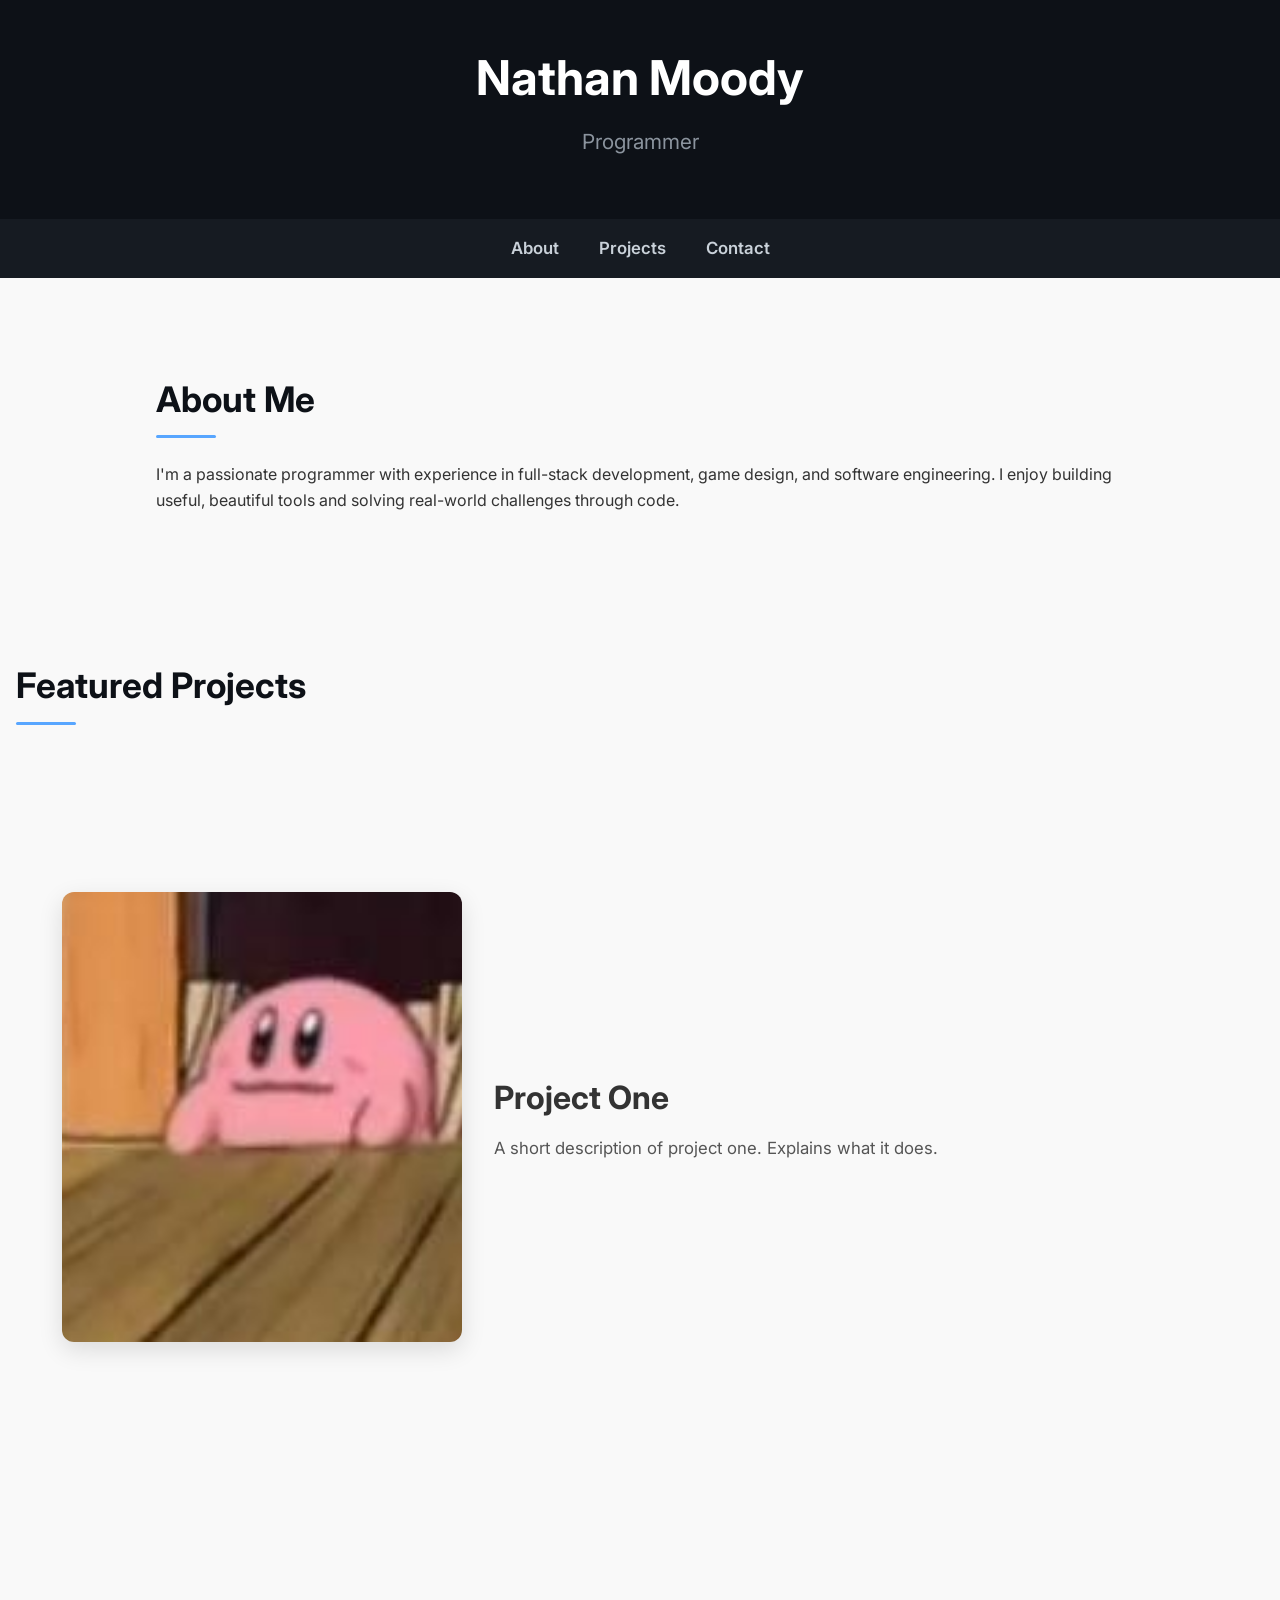
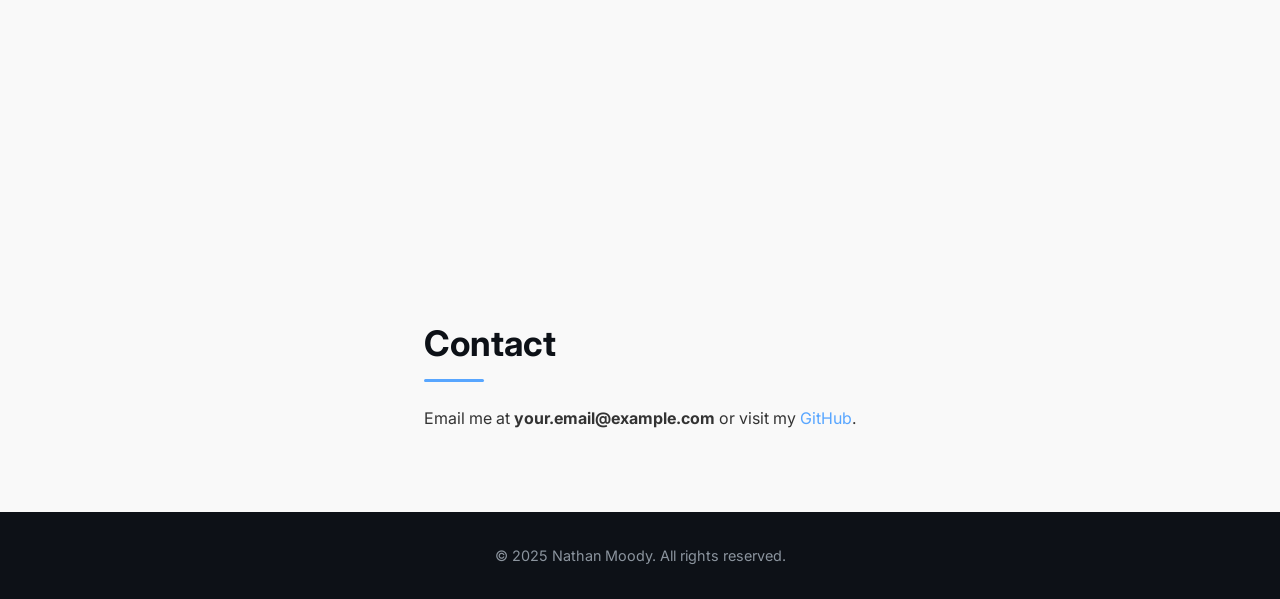
<file: index.html>
<!DOCTYPE html>
<html lang="en">
<head>
    <meta charset="UTF-8" />
    <meta name="viewport" content="width=device-width, initial-scale=1.0" />
    <title>Nathan Moody | Portfolio</title>
    <link href="https://fonts.googleapis.com/css2?family=Inter:wght@400;600;800&display=swap" rel="stylesheet">
    <link rel="stylesheet" href="/style.css">
</head>
<body>
    <!-- This is the wrapper div -->
    <header>
        <h1>Nathan Moody</h1>
        <p>Programmer</p>
    </header>

    <nav>
        <a href="#about">About</a>
        <a href="allprojects.html">Projects</a>
        <a href="#contact">Contact</a>
    </nav>

    <section id="about">
        <h2>About Me</h2>
        <p>
            I'm a passionate programmer with experience in full-stack development, game design, and software engineering.
            I enjoy building useful, beautiful tools and solving real-world challenges through code.
        </p>
    </section>

    <section id="projects" class="projects-wheel">
        <h2>Featured Projects</h2>
        <div class="wheel-stage">
            <article class="wheel-slide">
                <img src="images/project1.png" alt="Project 1">
                <div class="copy">
                    <h3>Project One</h3>
                    <p>A short description of project one. Explains what it does.</p>
                </div>
            </article>

            <article class="wheel-slide">
                <img src="images/project2.png" alt="Project 2">
                <div class="copy">
                    <h3>Project Two</h3>
                    <p>A short description of project two. Explains what it does.</p>
                </div>
            </article>

            <article class="wheel-slide">
                <img src="images/project3.png" alt="Project 3">
                <div class="copy">
                    <h3>Project Three</h3>
                    <p>A short description of project three. Explains what it does.</p>
                </div>
            </article>
        </div>
    </section>





    <section id="contact">
        <h2>Contact</h2>
        <p>
            Email me at <strong>your.email@example.com</strong> or visit my
            <a href="https://github.com/yourusername" target="_blank">GitHub</a>.
        </p>
    </section>

    <footer>
        &copy; 2025 Nathan Moody. All rights reserved.
    </footer>

    <script>
        (() => {
            const section = document.querySelector('.projects-wheel');
            const slides = Array.from(section.querySelectorAll('.wheel-slide'));

            // Set section height dynamically based on number of slides
            section.style.height = `${slides.length * 100}vh`;

            const updateActive = () => {
                const scrollTop = window.scrollY;
                const sectionTop = section.offsetTop;
                const sectionHeight = section.offsetHeight - window.innerHeight;
                let progress = (scrollTop - sectionTop) / sectionHeight;
                progress = Math.min(Math.max(progress, 0), 1);
                const index = Math.floor(progress * slides.length);

                slides.forEach((slide, i) => {
                    slide.classList.toggle('active', i === index);
                });
            };

            window.addEventListener('scroll', updateActive);
            window.addEventListener('resize', updateActive);

            updateActive(); // init
        })();
    </script>


</body>
</html>
</file>
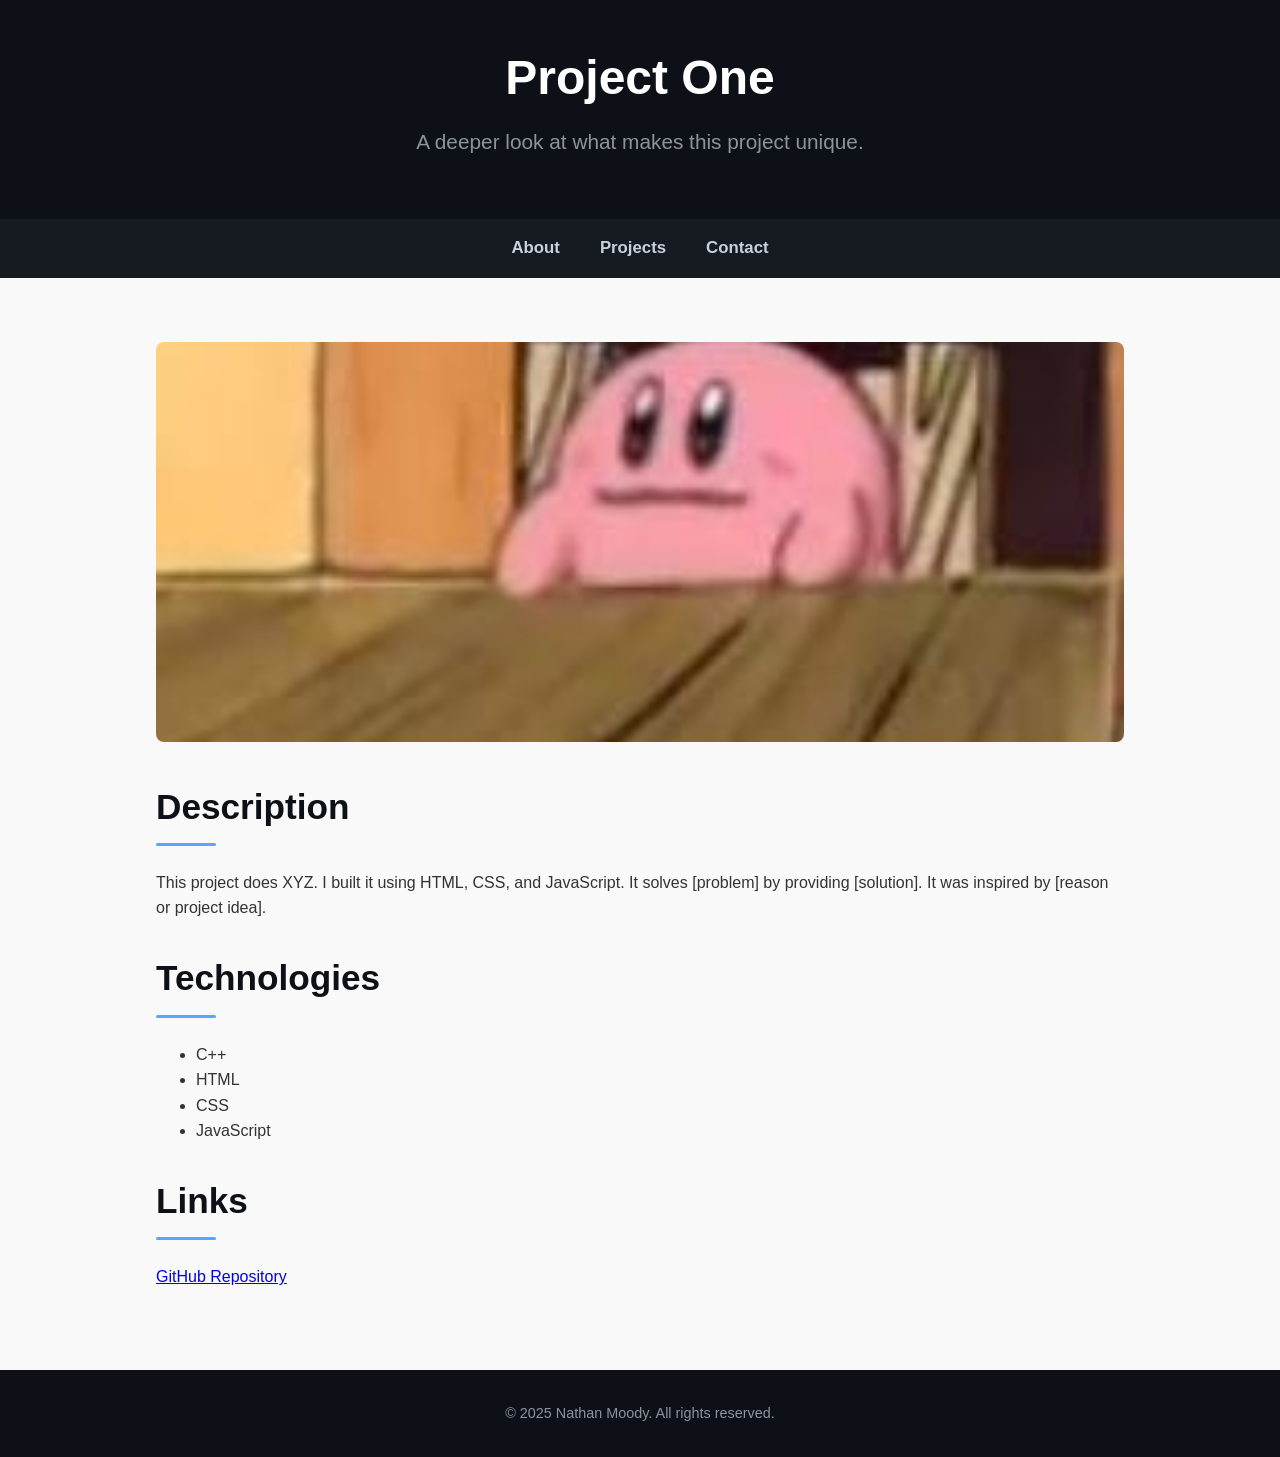
<file: project1.html>
<!DOCTYPE html>
<html lang="en">
<head>
  <meta charset="UTF-8">
  <meta name="viewport" content="width=device-width, initial-scale=1.0">
  <title>Project One | Nathan Moody</title>
  <link rel="stylesheet" href="style.css">
</head>
<body>
  <header>
    <h1>Project One</h1>
    <p>A deeper look at what makes this project unique.</p>
  </header>

  <nav>
    <a href="index.html#about">About</a>
    <a href="/projects.html">Projects</a>
    <a href="index.html#contact">Contact</a>
  </nav>

  <section>
    <img src="/images/project1.png" alt="Project One" style="width:100%; max-height:400px; object-fit:cover; border-radius: 8px;">
    <h2>Description</h2>
    <p>
      This project does XYZ. I built it using HTML, CSS, and JavaScript. It solves [problem] by providing [solution]. It was inspired by [reason or project idea].
    </p>

    <h2>Technologies</h2>
    <ul>
    <li>C++</li>
      <li>HTML</li>
      <li>CSS</li>
      <li>JavaScript</li>
    </ul>

    <h2>Links</h2>
    <p><a href="https://github.com/yourusername/frumpyyy" target="_blank">GitHub Repository</a></p>
  </section>

  <footer>
    &copy; 2025 Nathan Moody. All rights reserved.
  </footer>
</body>
</html>
</file>
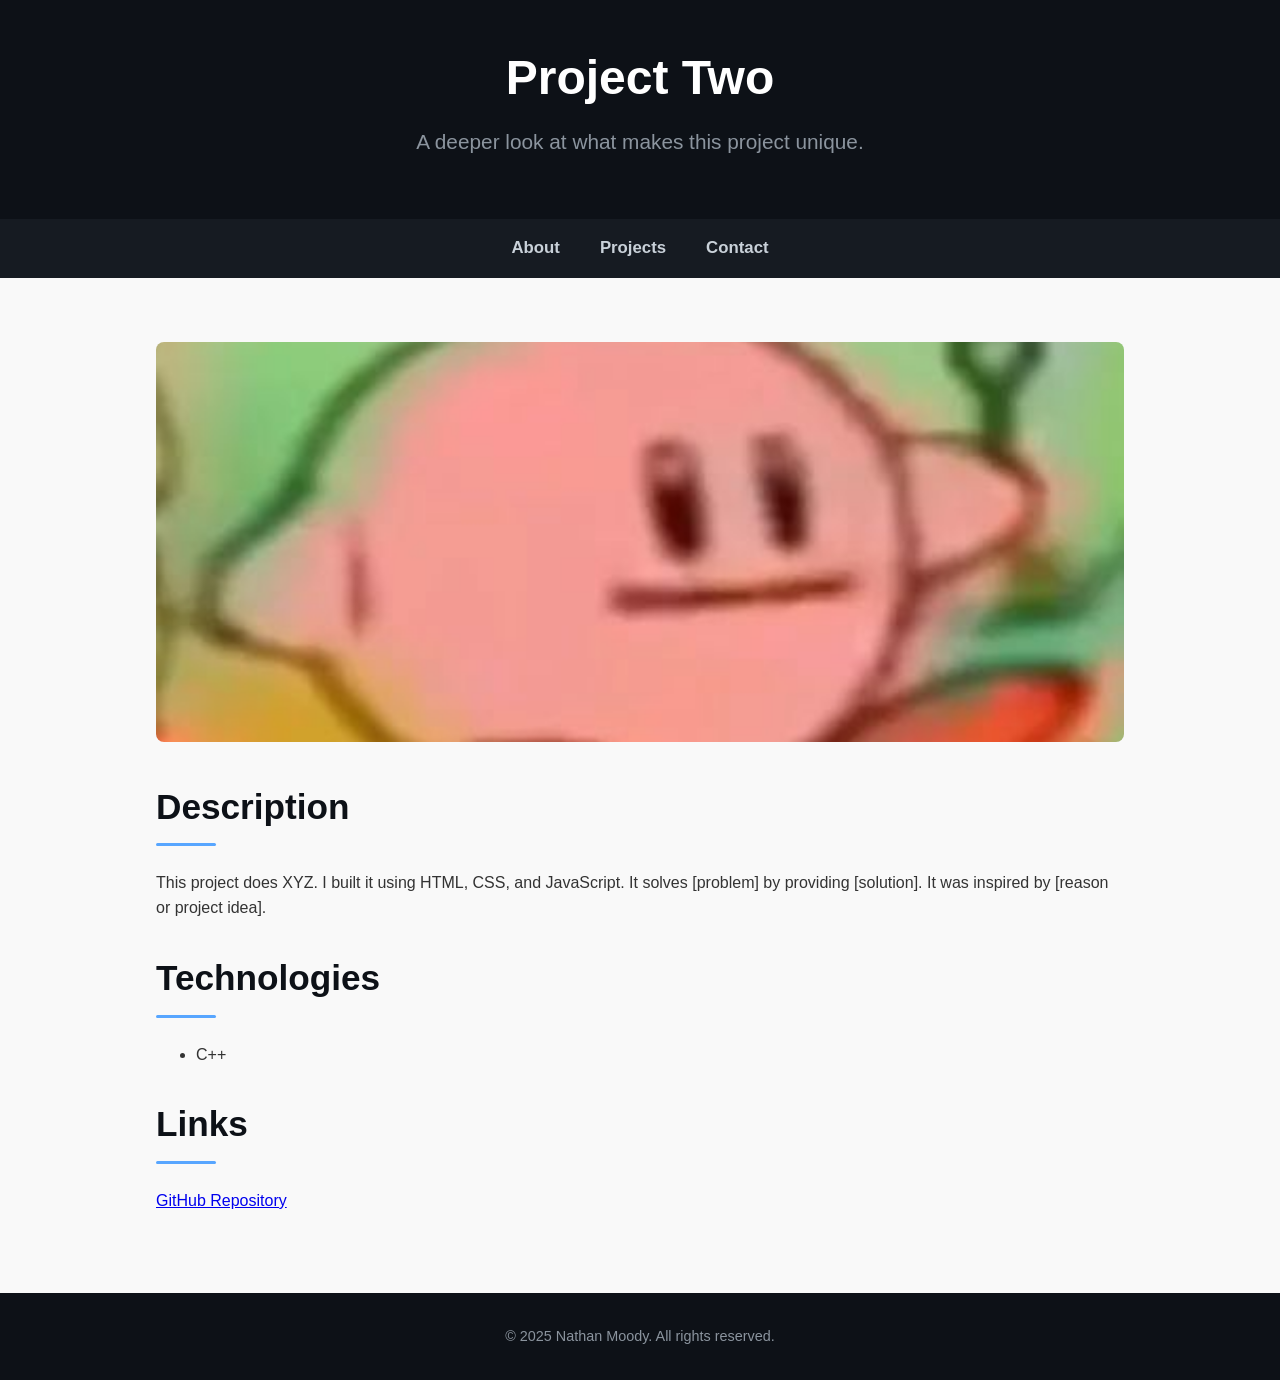
<file: project2.html>
<!DOCTYPE html>
<html lang="en">
<head>
  <meta charset="UTF-8">
  <meta name="viewport" content="width=device-width, initial-scale=1.0">
  <title>Project Two | Nathan Moody</title>
  <link rel="stylesheet" href="style.css">
</head>
<body>
  <header>
    <h1>Project Two</h1>
    <p>A deeper look at what makes this project unique.</p>
  </header>

  <nav>
    <a href="index.html#about">About</a>
    <a href="/projects.html">Projects</a>
    <a href="index.html#contact">Contact</a>
  </nav>

  <section>
    <img src="/images/project2.png" alt="Project Two" style="width:100%; max-height:400px; object-fit:cover; border-radius: 8px;">
    <h2>Description</h2>
    <p>
      This project does XYZ. I built it using HTML, CSS, and JavaScript. It solves [problem] by providing [solution]. It was inspired by [reason or project idea].
    </p>

    <h2>Technologies</h2>
    <ul>
    <li>C++</li>
    </ul>

    <h2>Links</h2>
    <p><a href="https://github.com/yourusername/frumpyyy" target="_blank">GitHub Repository</a></p>
  </section>

  <footer>
    &copy; 2025 Nathan Moody. All rights reserved.
  </footer>
</body>
</html>
</file>
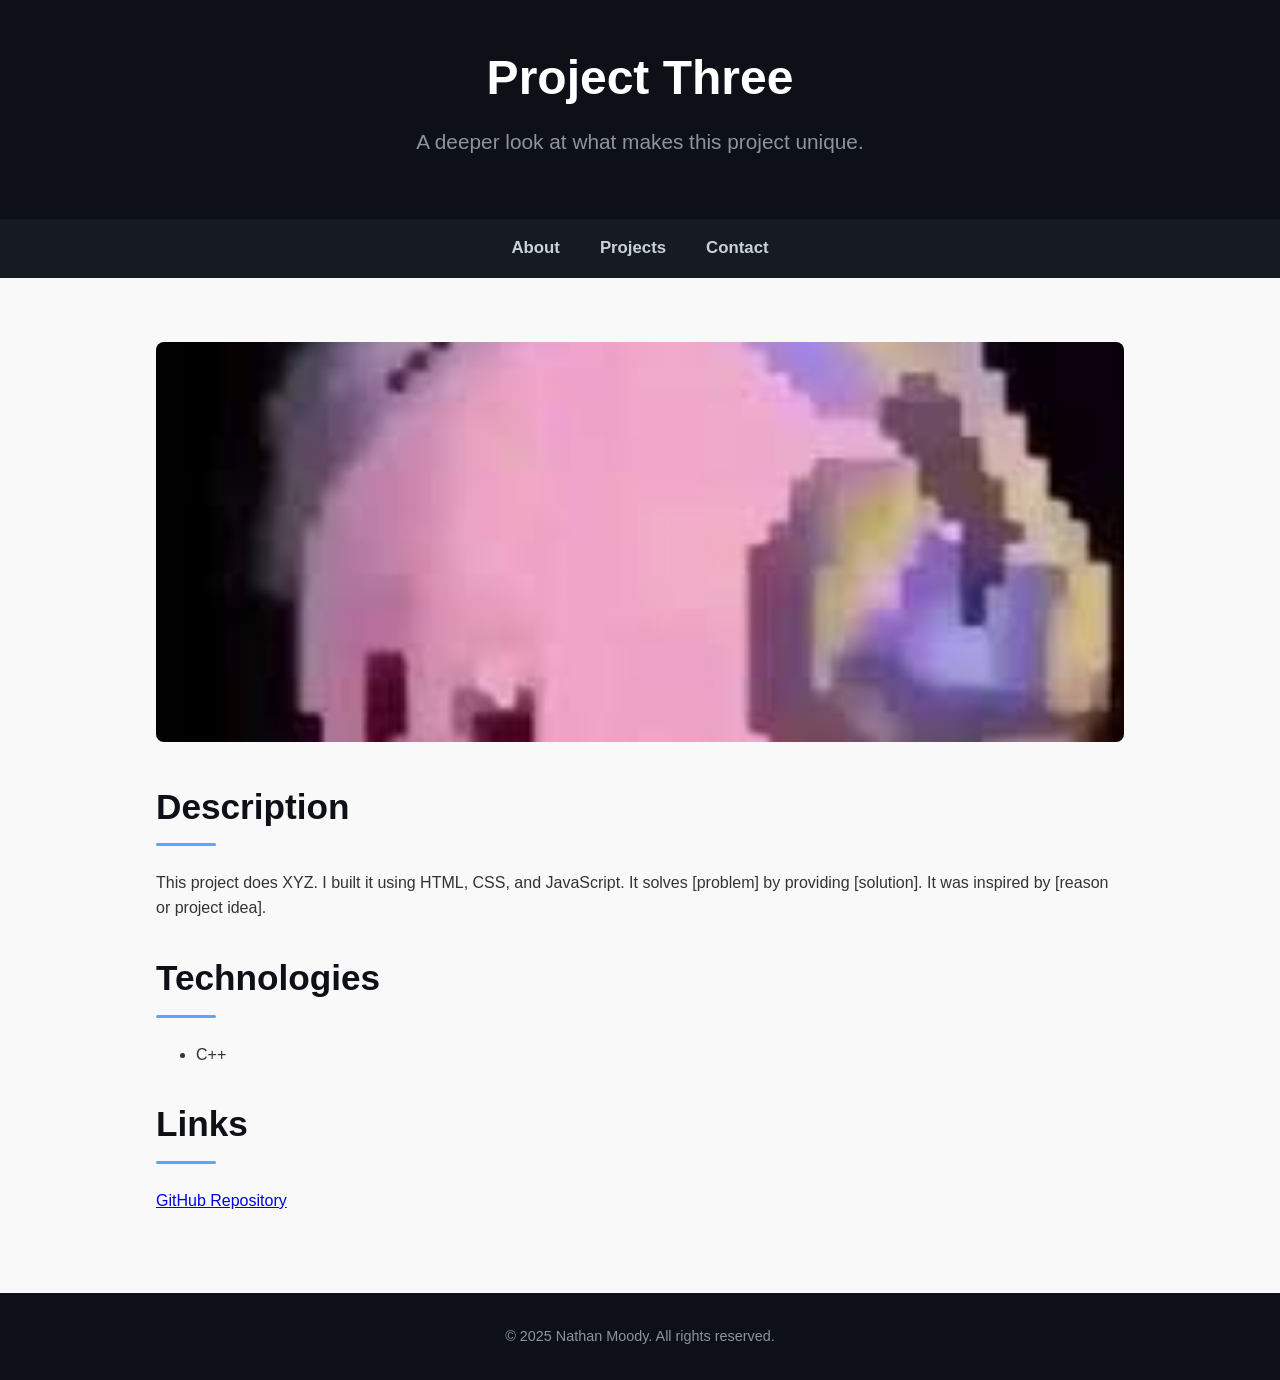
<file: project3.html>
<!DOCTYPE html>
<html lang="en">
<head>
  <meta charset="UTF-8">
  <meta name="viewport" content="width=device-width, initial-scale=1.0">
  <title>Project Three | Nathan Moody</title>
  <link rel="stylesheet" href="style.css">
</head>
<body>
  <header>
    <h1>Project Three</h1>
    <p>A deeper look at what makes this project unique.</p>
  </header>

  <nav>
    <a href="index.html#about">About</a>
    <a href="/projects.html">Projects</a>
    <a href="index.html#contact">Contact</a>
  </nav>

  <section>
    <img src="/images/project3.png" alt="Project Three" style="width:100%; max-height:400px; object-fit:cover; border-radius: 8px;">
    <h2>Description</h2>
    <p>
      This project does XYZ. I built it using HTML, CSS, and JavaScript. It solves [problem] by providing [solution]. It was inspired by [reason or project idea].
    </p>

    <h2>Technologies</h2>
    <ul>
    <li>C++</li>
    </ul>

    <h2>Links</h2>
    <p><a href="https://github.com/yourusername/frumpyyy" target="_blank">GitHub Repository</a></p>
  </section>

  <footer>
    &copy; 2025 Nathan Moody. All rights reserved.
  </footer>
</body>
</html>
</file>
<file: style.css>
body {
    height: 100%;
    margin: 0;
    padding: 0;
    font-family: 'Inter', sans-serif;
    background-color: #f9f9f9;
    color: #333;
    line-height: 1.6;
    display: flex;
    flex-direction: column;
    min-height: 100vh;
}

* {
    box-sizing: border-box;
}
/* Smooth animations */

.fade-in {
    opacity: 0;
    transform: translateY(20px);
    animation: fadeInUp 0.8s ease forwards;
}

@keyframes fadeInUp {
    to {
        opacity: 1;
        transform: translateY(0);
    }
}
/* Header */

header {
    background-color: #0d1117;
    color: white;
    padding: 2.5rem 1rem;
    text-align: center;
    animation: fadeInUp 1s ease forwards;
}

    header h1 {
        font-size: 3rem;
        margin: 0;
    }

    header p {
        font-size: 1.3rem;
        color: #8b949e;
        margin-top: 0.5rem;
    }
/* Navigation */

nav {
    background-color: #161b22;
    display: flex;
    justify-content: center;
    gap: 2.5rem;
    padding: 1rem;
    position: sticky;
    top: 0;
    z-index: 100;
    animation: fadeInUp 1.2s ease forwards;
}

    nav a {
        color: #c9d1d9;
        text-decoration: none;
        font-weight: 600;
        font-size: 1.05rem;
        transition: color 0.3s ease, transform 0.2s ease;
    }

        nav a:hover {
            color: #58a6ff;
            transform: translateY(-2px);
        }
/* Sections */

section {
    max-width: 1000px;
    margin: 4rem auto;
    padding: 0 1rem;
    flex-grow: 1;
}

h2 {
    font-size: 2.2rem;
    margin-bottom: 1.5rem;
    color: #0d1117;
    position: relative;
}

    h2::after {
        content: "";
        display: block;
        width: 60px;
        height: 3px;
        background: #58a6ff;
        margin-top: 0.5rem;
        border-radius: 2px;
    }
/* Project section */ /* --- Projects Wheel (one-at-a-time, same position) --- */

.projects-wheel {
    position: relative;
    height: calc(80vh * 3); /* number of projects * 100vh */
    margin: 4rem 0;
    padding: 0;
}

    .projects-wheel > h2 {
        max-width: 1000px;
        margin: 0 auto 2rem;
        padding: 0 1rem;
    }

.wheel-stage {
    position: sticky;
    top: 10vh;
    height: 80vh;
    max-width: 1000px;
    margin: 0 auto;
    padding: 0 1rem;
}

.wheel-slide {
    position: absolute;
    inset: 0;
    display: flex;
    align-items: center;
    justify-content: center;
    gap: 2rem;
    opacity: 0;
    transform: translateY(24px);
    transition: opacity 0.45s ease, transform 0.45s ease;
    pointer-events: none;
}

    .wheel-slide.active {
        opacity: 1;
        transform: translateY(0);
        pointer-events: auto;
    }

    .wheel-slide img {
        width: 40%;
        max-width: 400px;
        height: 50vh;
        object-fit: cover;
        border-radius: 12px;
        box-shadow: 0 8px 24px rgba(0,0,0,.12);
    }

    .wheel-slide .copy h3 {
        font-size: 2rem;
        margin: 0 0 0.75rem;
    }

    .wheel-slide .copy p {
        font-size: 1.05rem;
        color: #555;
        margin: 0;
    }

/* Mobile stacking */
@media (max-width: 768px) {
    .wheel-slide {
        flex-direction: column;
    }

        .wheel-slide img {
            width: 100%;
            height: 42vh;
            margin-bottom: 1rem;
        }
}

/* Contact */

#contact p a {
    color: #58a6ff;
    text-decoration: none;
    transition: color 0.3s ease;
}

    #contact p a:hover {
        color: #1f6feb;
    }
/* Footer */

footer {
    text-align: center;
    padding: 2rem 1rem;
    background-color: #0d1117;
    color: #8b949e;
    font-size: 0.9rem;
    margin-top: auto;
    animation: fadeInUp 1.5s ease forwards;
}
/* Responsive Navigation */

@media (max-width: 600px) {
    nav {
        flex-direction: column;
        gap: 1rem;
    }
}
</file>
